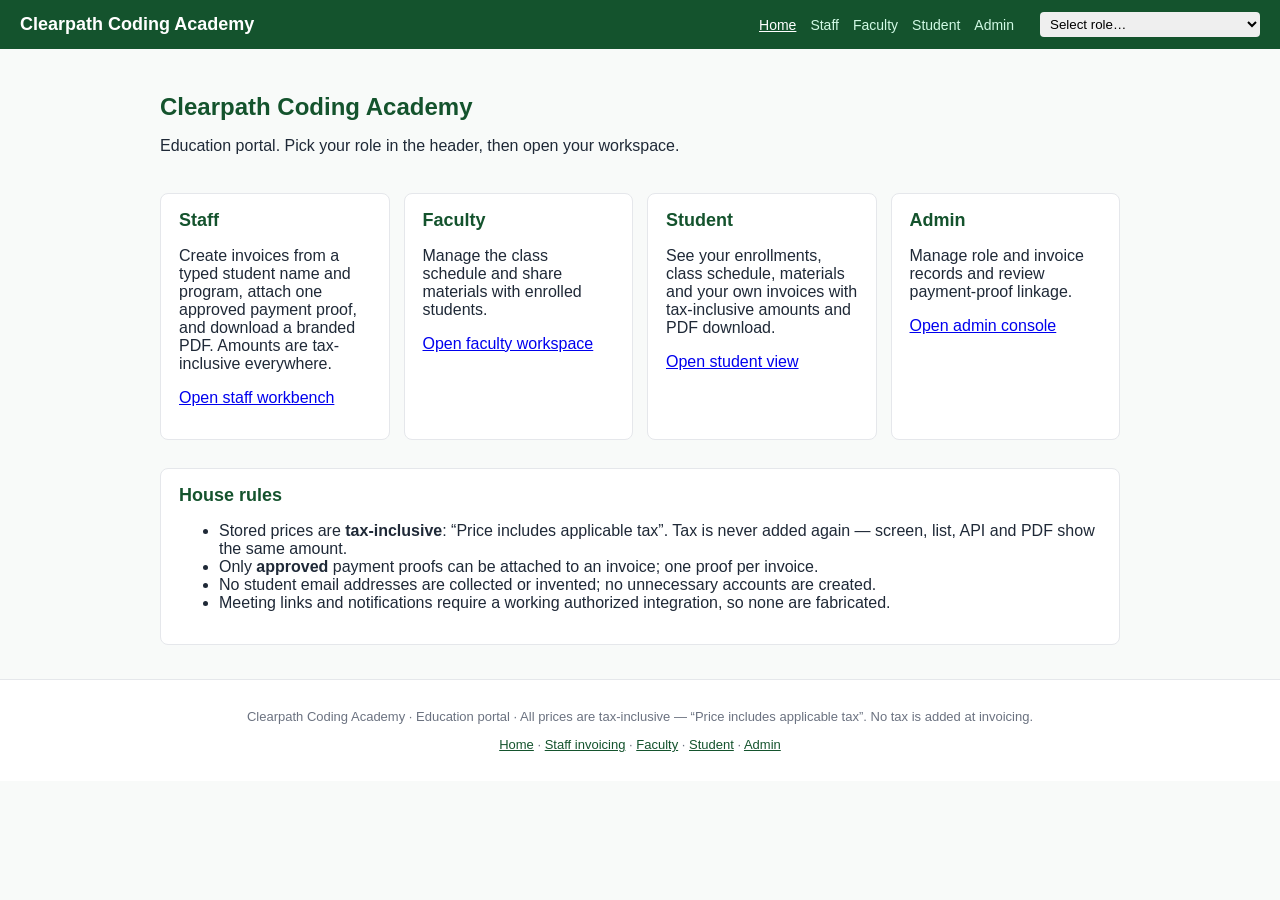
<file: index.html>
<!doctype html>
<html lang="en">
<head>
<meta charset="utf-8">
<meta name="viewport" content="width=device-width, initial-scale=1">
<title>Clearpath Coding Academy — Education Portal</title>
<link rel="stylesheet" href="/assets/styles.css">
</head>
<body>
<header id="site-header"></header>
<main>
  <section class="hero">
    <h1>Clearpath Coding Academy</h1>
    <p>Education portal. Pick your role in the header, then open your workspace.</p>
  </section>
  <section class="grid">
    <div class="card"><h2>Staff</h2><p>Create invoices from a typed student name and program, attach one approved payment proof, and download a branded PDF. Amounts are tax-inclusive everywhere.</p><p><a href="/staff">Open staff workbench</a></p></div>
    <div class="card"><h2>Faculty</h2><p>Manage the class schedule and share materials with enrolled students.</p><p><a href="/faculty">Open faculty workspace</a></p></div>
    <div class="card"><h2>Student</h2><p>See your enrollments, class schedule, materials and your own invoices with tax-inclusive amounts and PDF download.</p><p><a href="/student">Open student view</a></p></div>
    <div class="card"><h2>Admin</h2><p>Manage role and invoice records and review payment-proof linkage.</p><p><a href="/admin">Open admin console</a></p></div>
  </section>
  <section class="card">
    <h2>House rules</h2>
    <ul>
      <li>Stored prices are <strong>tax-inclusive</strong>: &ldquo;Price includes applicable tax&rdquo;. Tax is never added again — screen, list, API and PDF show the same amount.</li>
      <li>Only <strong>approved</strong> payment proofs can be attached to an invoice; one proof per invoice.</li>
      <li>No student email addresses are collected or invented; no unnecessary accounts are created.</li>
      <li>Meeting links and notifications require a working authorized integration, so none are fabricated.</li>
    </ul>
  </section>
</main>
<footer id="site-footer"></footer>
<script src="/assets/common.js"></script>
<script>CCP.chrome('index');</script>
</body>
</html>
</file>
<file: assets/styles.css>
:root { --brand: #14532d; --accent: #16a34a; --ink: #1f2937; --muted: #6b7280; --line: #e5e7eb; --bg: #f8faf9; }
* { box-sizing: border-box; }
body { margin: 0; font-family: -apple-system, 'Segoe UI', Roboto, Helvetica, Arial, sans-serif; color: var(--ink); background: var(--bg); }
#site-header { display: flex; flex-wrap: wrap; align-items: center; gap: 12px; padding: 12px 20px; background: var(--brand); color: #fff; }
#site-header .brand { font-weight: 700; font-size: 18px; margin-right: auto; }
#site-header nav a { color: #d1fae5; text-decoration: none; margin-right: 14px; font-size: 14px; }
#site-header nav a.active, #site-header nav a:hover { color: #fff; text-decoration: underline; }
#site-header select { padding: 4px 6px; border-radius: 4px; border: none; }
main { max-width: 1000px; margin: 0 auto; padding: 20px; }
.hero { padding: 24px 0 8px; }
.hero h1 { margin: 0 0 6px; color: var(--brand); }
.grid { display: grid; grid-template-columns: repeat(auto-fit, minmax(220px, 1fr)); gap: 14px; }
.card { background: #fff; border: 1px solid var(--line); border-radius: 8px; padding: 16px 18px; margin: 14px 0; }
.card h2 { margin-top: 0; color: var(--brand); font-size: 18px; }
table { width: 100%; border-collapse: collapse; font-size: 14px; }
th, td { text-align: left; padding: 8px 10px; border-bottom: 1px solid var(--line); vertical-align: top; }
th { background: #f0fdf4; }
label { display: block; margin: 8px 0; font-size: 14px; }
input, select { padding: 6px 8px; border: 1px solid var(--line); border-radius: 4px; min-width: 220px; }
button { background: var(--accent); color: #fff; border: none; padding: 8px 14px; border-radius: 5px; cursor: pointer; font-size: 14px; }
button:hover { filter: brightness(0.92); }
.note { padding: 8px 12px; border-radius: 5px; background: #f3f4f6; font-size: 14px; }
.note.ok { background: #dcfce7; color: #14532d; }
.note.warn { background: #fef3c7; color: #92400e; }
.muted { color: var(--muted); font-size: 13px; }
.badge { display: inline-block; padding: 2px 8px; border-radius: 10px; font-size: 12px; background: #e5e7eb; }
.badge.approved, .badge.issued { background: #dcfce7; color: #14532d; }
.badge.revoked, .badge.void { background: #fee2e2; color: #991b1b; }
.badge.pending-review { background: #fef3c7; color: #92400e; }
#site-footer { border-top: 1px solid var(--line); padding: 16px 20px; text-align: center; color: var(--muted); font-size: 13px; background: #fff; }
#site-footer a { color: var(--brand); }
</file>
